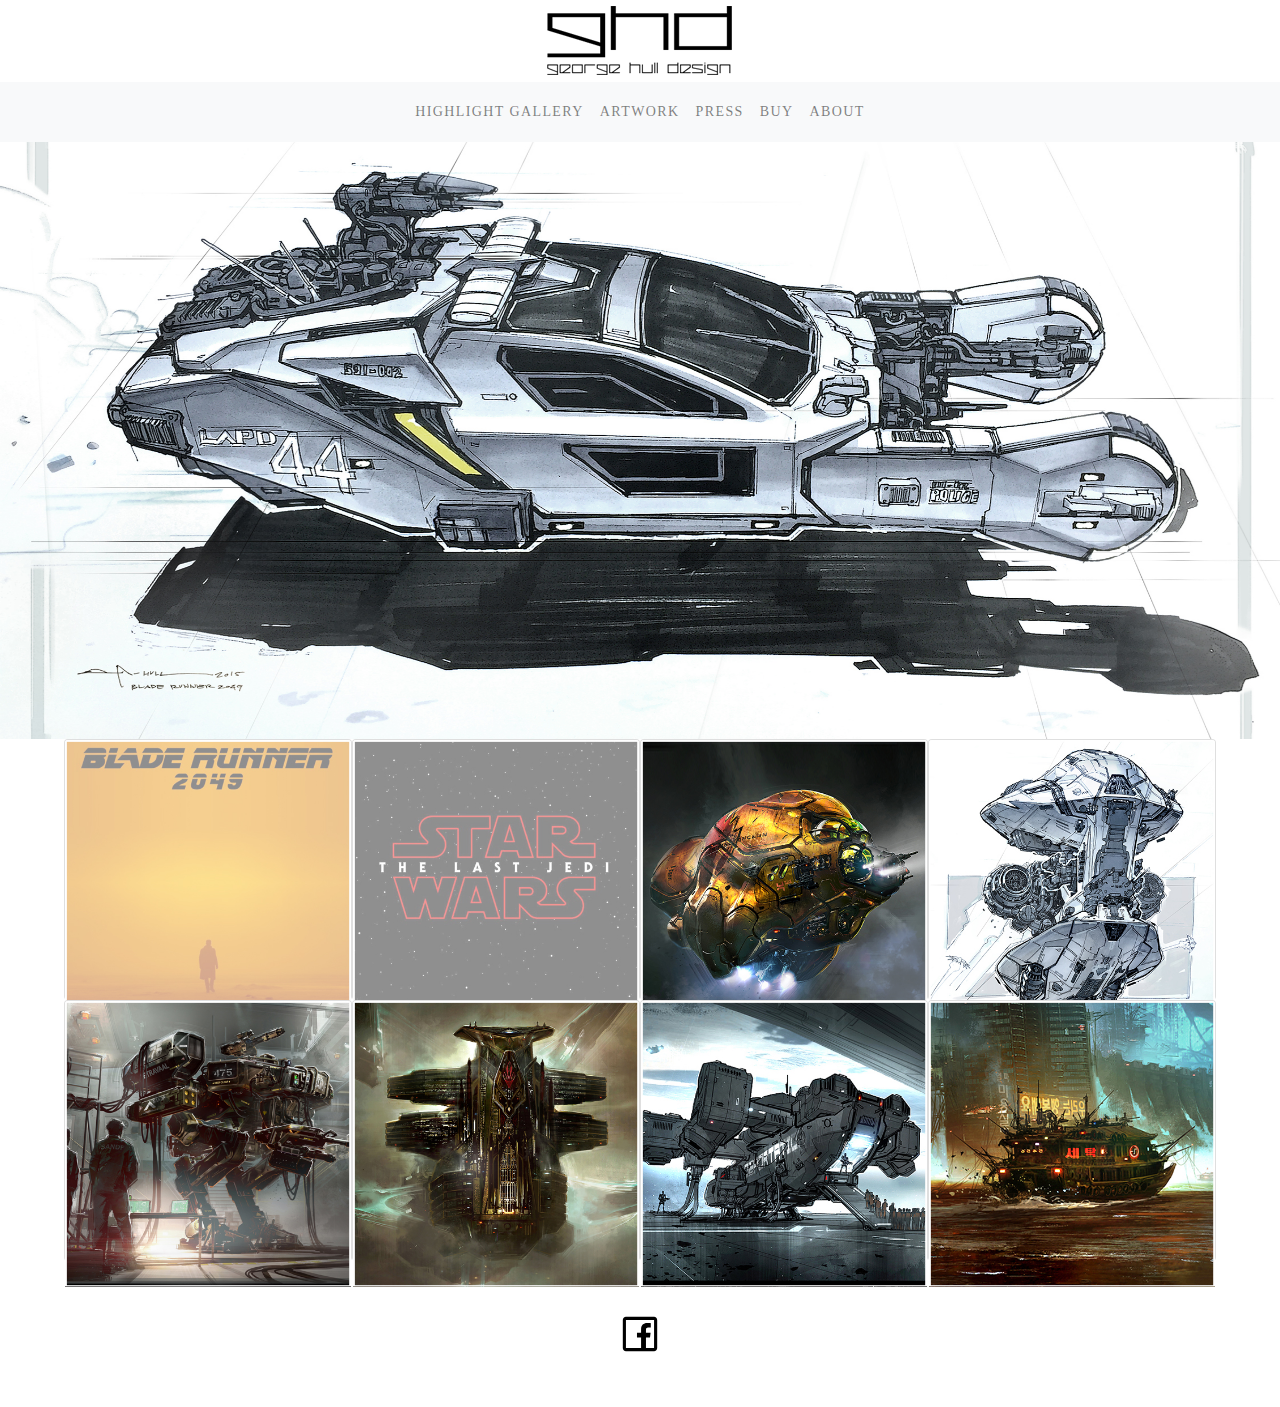
<file: web_clone.html>
<!DOCTYPE html>
<html lang="en">

<head>
    <meta charset="UTF-8">
    <meta name="viewport" content="width=device-width, initial-scale=1.0">
    <meta http-equiv="X-UA-Compatible" content="ie=edge">
    <title>Document</title>
    <link rel="stylesheet" href="https://stackpath.bootstrapcdn.com/bootstrap/4.3.1/css/bootstrap.min.css"
        integrity="sha384-ggOyR0iXCbMQv3Xipma34MD+dH/1fQ784/j6cY/iJTQUOhcWr7x9JvoRxT2MZw1T" crossorigin="anonymous">
    <link rel="stylesheet" href="webstyle.css">
</head>

<body>
    <div class="text-center">

        <img src="ghd_logo.gif">


    </div>


    <nav class="navbar navbar-expand-lg navbar-light bg-light ">

        <button class="navbar-toggler" type="button" data-toggle="collapse" data-target="#navbarSupportedContent"
            aria-controls="navbarSupportedContent" aria-expanded="false" aria-label="Toggle navigation">
            <span class="navbar-toggler-icon"></span>
        </button>

        <div class="collapse navbar-collapse" id="navbarSupportedContent">
            <ul class="navbar-nav mx-auto">
                <li class="nav-item">
                    <a class="nav-link letters" href="#">Highlight Gallery <span class="sr-only">(current)</span></a>
                </li>
                <li class="nav-item ">
                    <a class="nav-link letters" href="#">Artwork</a>
                </li>
                <li class="nav-item ">
                    <a class="nav-link letters" href="#">Press</a>
                </li>
                <li class="nav-item ">
                    <a class="nav-link letters" href="#">Buy</a>
                </li>
                <li class="nav-item">
                    <a class="nav-link letters" href="#">About</a>
                </li>


        </div>

        </ul>


    </nav>

    <!--Carosel-->
    <div id="carouselExampleControls" class="carousel slide" data-ride="carousel">
        <div class="carousel-inner">
            <div class="carousel-item active">
                <img class="d-block w-100" src="ph1.jpg" alt="First slide">
            </div>
            <div class="carousel-item">
                <img class="d-block w-100" src="ph2.jpg" alt="Second slide">
            </div>
            <div class="carousel-item">
                <img class="d-block w-100" src="ph3.jpg" alt="Third slide">
            </div>
            <div class="carousel-item">
                <img class="d-block w-100" src="ph4.jpg" alt="Third slide">
            </div>
            <div class="carousel-item">
                <img class="d-block w-100" src="ph5.jpg" alt="Third slide">
            </div>
        </div>
        <a class="carousel-control-prev" href="#carouselExampleControls" role="button" data-slide="prev">
            <span class="carousel-control-prev-icon" aria-hidden="true"></span>
            <span class="sr-only">Previous</span>
        </a>
        <a class="carousel-control-next" href="#carouselExampleControls" role="button" data-slide="next">
            <span class="carousel-control-next-icon" aria-hidden="true"></span>
            <span class="sr-only">Next</span>
        </a>
    </div>

    <div>
        <div class="row justify-content-center">
            <div class="card block" style="width: 18rem;">
                <img class="card-img-top" src="b1.jpg" alt="Card image cap">
                <div class="card-body">

                </div>
            </div>

            <div class="card block" style="width: 18rem;">
                <img class="card-img-top" src="b2.jpg" alt="Card image cap">
                <div class="card-body">

                </div>
            </div>

            <div class="card block" style="width: 18rem;">
                <img class="card-img-top" src="b3.jpg" alt="Card image cap">
                <div class="card-body">

                </div>
            </div>

            <div class="card block" style="width: 18rem;">
                <img class="card-img-top" src="b4.jpg" alt="Card image cap">
                <div class="card-body">

                </div>
            </div>

            <div class="card block" style="width: 18rem;">
                <img class="card-img-top" src="b5.jpg" alt="Card image cap">
                <div class="card-body">

                </div>
            </div>

            <div class="card block" style="width: 18rem;">
                <img class="card-img-top" src="b6.jpg" alt="Card image cap">
                <div class="card-body">

                </div>
            </div>

            <div class="card block" style="width: 18rem;">
                <img class="card-img-top" src="b7.jpg" alt="Card image cap">
                <div class="card-body">

                </div>
            </div>

            <div class="card block" style="width: 18rem;" id="dis">
                <img class="card-img-top dis" src="b8.jpg" alt="Card image cap">
                <div class="card-body">
               

                </div>
               
                        
            </div>
        </div>










    </div>
<!--footer-->
    <div class="footer m-5 text-center">
            <img class="footer" width="50" height="50" src="f1.svg">

          </div>
        
        


    <script src="https://code.jquery.com/jquery-3.3.1.slim.min.js"
        integrity="sha384-q8i/X+965DzO0rT7abK41JStQIAqVgRVzpbzo5smXKp4YfRvH+8abtTE1Pi6jizo" crossorigin="anonymous">
    </script>
    <script src="https://cdnjs.cloudflare.com/ajax/libs/popper.js/1.14.7/umd/popper.min.js"
        integrity="sha384-UO2eT0CpHqdSJQ6hJty5KVphtPhzWj9WO1clHTMGa3JDZwrnQq4sF86dIHNDz0W1" crossorigin="anonymous">
    </script>
    <script src="https://stackpath.bootstrapcdn.com/bootstrap/4.3.1/js/bootstrap.min.js"
        integrity="sha384-JjSmVgyd0p3pXB1rRibZUAYoIIy6OrQ6VrjIEaFf/nJGzIxFDsf4x0xIM+B07jRM" crossorigin="anonymous">
    </script>
</body>

</html>
</file>
<file: webstyle.css>
.letters {
    font-size: 14px;
    font-family: Titillium Web;
    font-weight: 300;
    font-style: normal;
    line-height: 2em;
    letter-spacing: .1em;
    text-transform: uppercase;
}

.block {
    left: 0px;
    top: 0px;
    width: 261px;
    height: 261px;
    position: relative;
}

#dis:hover  {

    background-color: black;
  }
</file>
